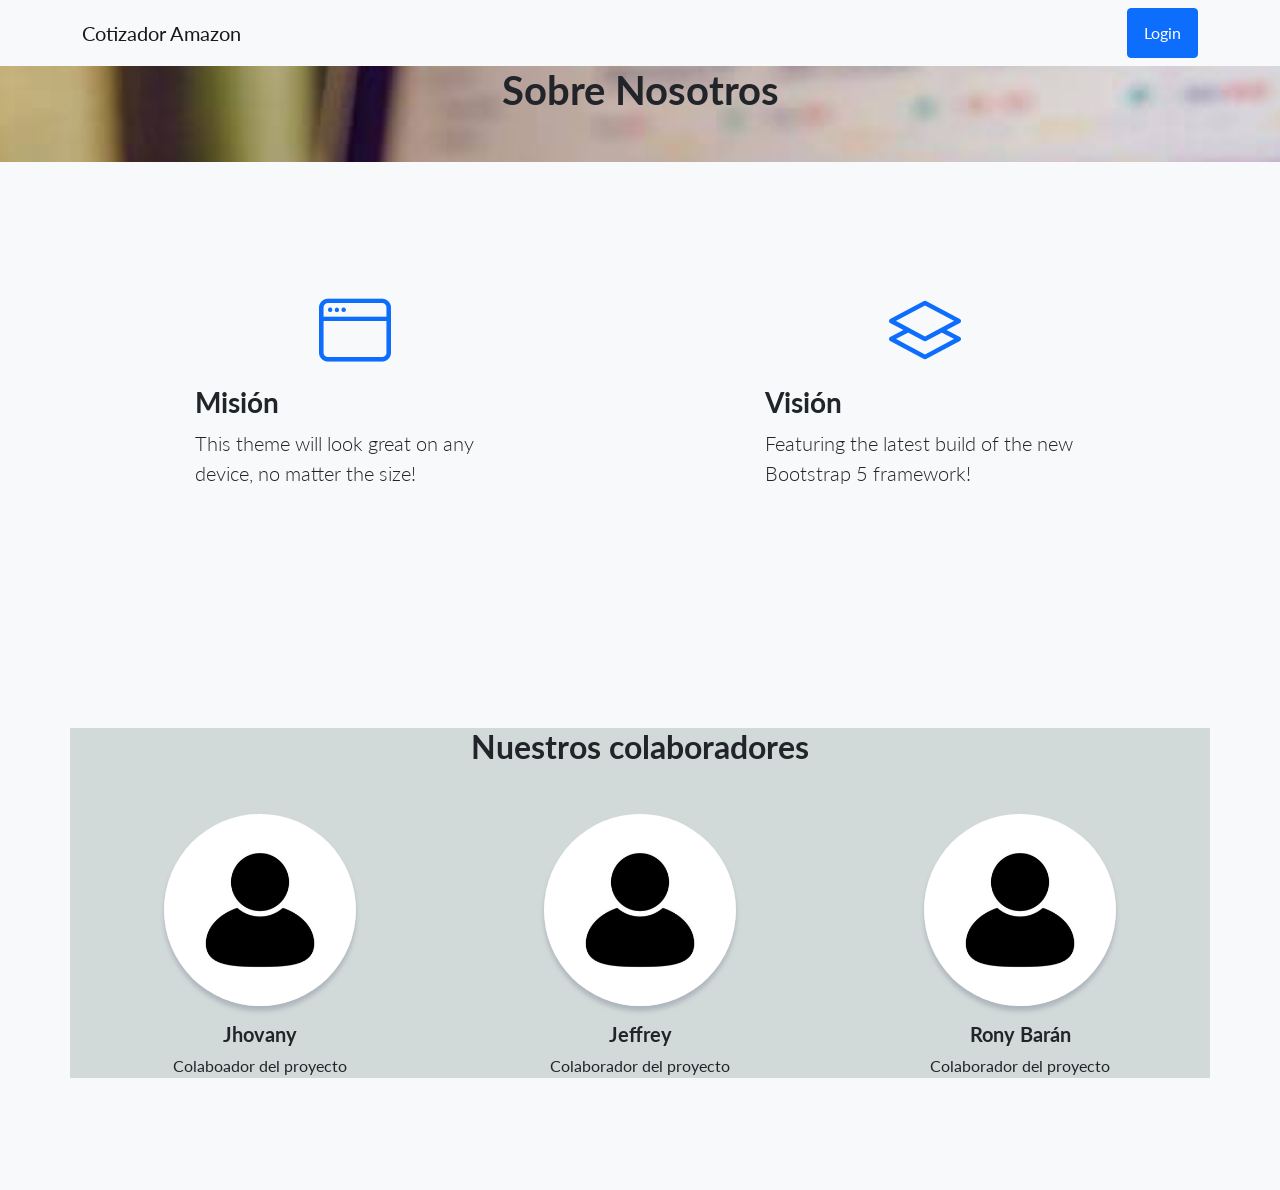
<file: html/about.html>
<head>
    <meta charset="utf-8" />
    <meta name="viewport" content="width=device-width, initial-scale=1, shrink-to-fit=no" />
    <meta name="description" content="" />
    <meta name="author" content="" />
    <title>Landing Page - Start Bootstrap Theme</title>
    <!-- Favicon-->
    <link rel="icon" type="image/x-icon" href="../assets/favicon.ico" />
    <!-- Bootstrap icons-->
    <link href="https://cdn.jsdelivr.net/npm/bootstrap-icons@1.5.0/font/bootstrap-icons.css" rel="stylesheet"
        type="text/css" />
    <!-- Google fonts-->
    <link href="https://fonts.googleapis.com/css?family=Lato:300,400,700,300italic,400italic,700italic" rel="stylesheet"
        type="text/css" />
    <!-- Core theme CSS (includes Bootstrap)-->
    <link href="../css/styles.css" rel="stylesheet" />
</head>

<body>
    <!-- Navigation-->
    <nav class="navbar navbar-light bg-light static-top">
        <div class="container">
            <a class="navbar-brand" href="../index.html">Cotizador Amazon</a>
            <a class="btn btn-primary" href="html/about.html">Login</a>
        </div>
    </nav>
    
    <h1 class="mb-5 text-center" >Sobre Nosotros</h1>
    <!-- Icons Grid-->
    <section class="features-icons bg-light text-body">
        <div class="container">
            <div class="row">          
                <div class="col-lg-6">
                    <div class="features-icons-item mx-auto mb-5 mb-lg-0 mb-lg-3">
                        <div class="features-icons-icon d-flex"><i class="bi-window m-auto text-primary"></i></div>
                        <h3>Misión</h3>
                        <p class="lead mb-0">This theme will look great on any device, no matter the size!</p>
                    </div>
                </div>
                <div class="col-lg-6">
                    <div class="features-icons-item mx-auto mb-5 mb-lg-0 mb-lg-3">
                        <div class="features-icons-icon d-flex"><i class="bi-layers m-auto text-primary"></i></div>
                        <h3>Visión</h3>
                        <p class="lead mb-0">Featuring the latest build of the new Bootstrap 5 framework!</p>
                    </div>
                </div>              
            </div>
        </div>
    </section>
    <!-- Testimonials-->
    <section class="testimonials text-center bg-light">
        <div class="container" style="background-color: #D2DAD9">
            <h2 class="mb-5">Nuestros colaboradores</h2>
            <div class="row">
                <div class="col-lg-4">
                    <div class="testimonial-item mx-auto mb-5 mb-lg-0">
                        <img class="img-fluid rounded-circle mb-3" src="../assets/img/user.jpg" alt="..." />
                        <h5>Jhovany</h5>
                        <p class="font-weight-light mb-0">Colaboador del proyecto</p>
                    </div>
                </div>
                <div class="col-lg-4">
                    <div class="testimonial-item mx-auto mb-5 mb-lg-0">
                        <img class="img-fluid rounded-circle mb-3" src="../assets/img/user.jpg" alt="..." />
                        <h5>Jeffrey</h5>
                        <p class="font-weight-light mb-0">Colaborador del proyecto</p>
                    </div>
                </div>
                <div class="col-lg-4">
                    <div class="testimonial-item mx-auto mb-5 mb-lg-0">
                        <img class="img-fluid rounded-circle mb-3" src="../assets/img/user.jpg" alt="..." />
                        <h5>Rony Barán</h5>
                        <p class="font-weight-light mb-0">Colaborador del proyecto</p>
                    </div>
                </div>
            </div>
        </div>
    </section>
</body>
</file>
